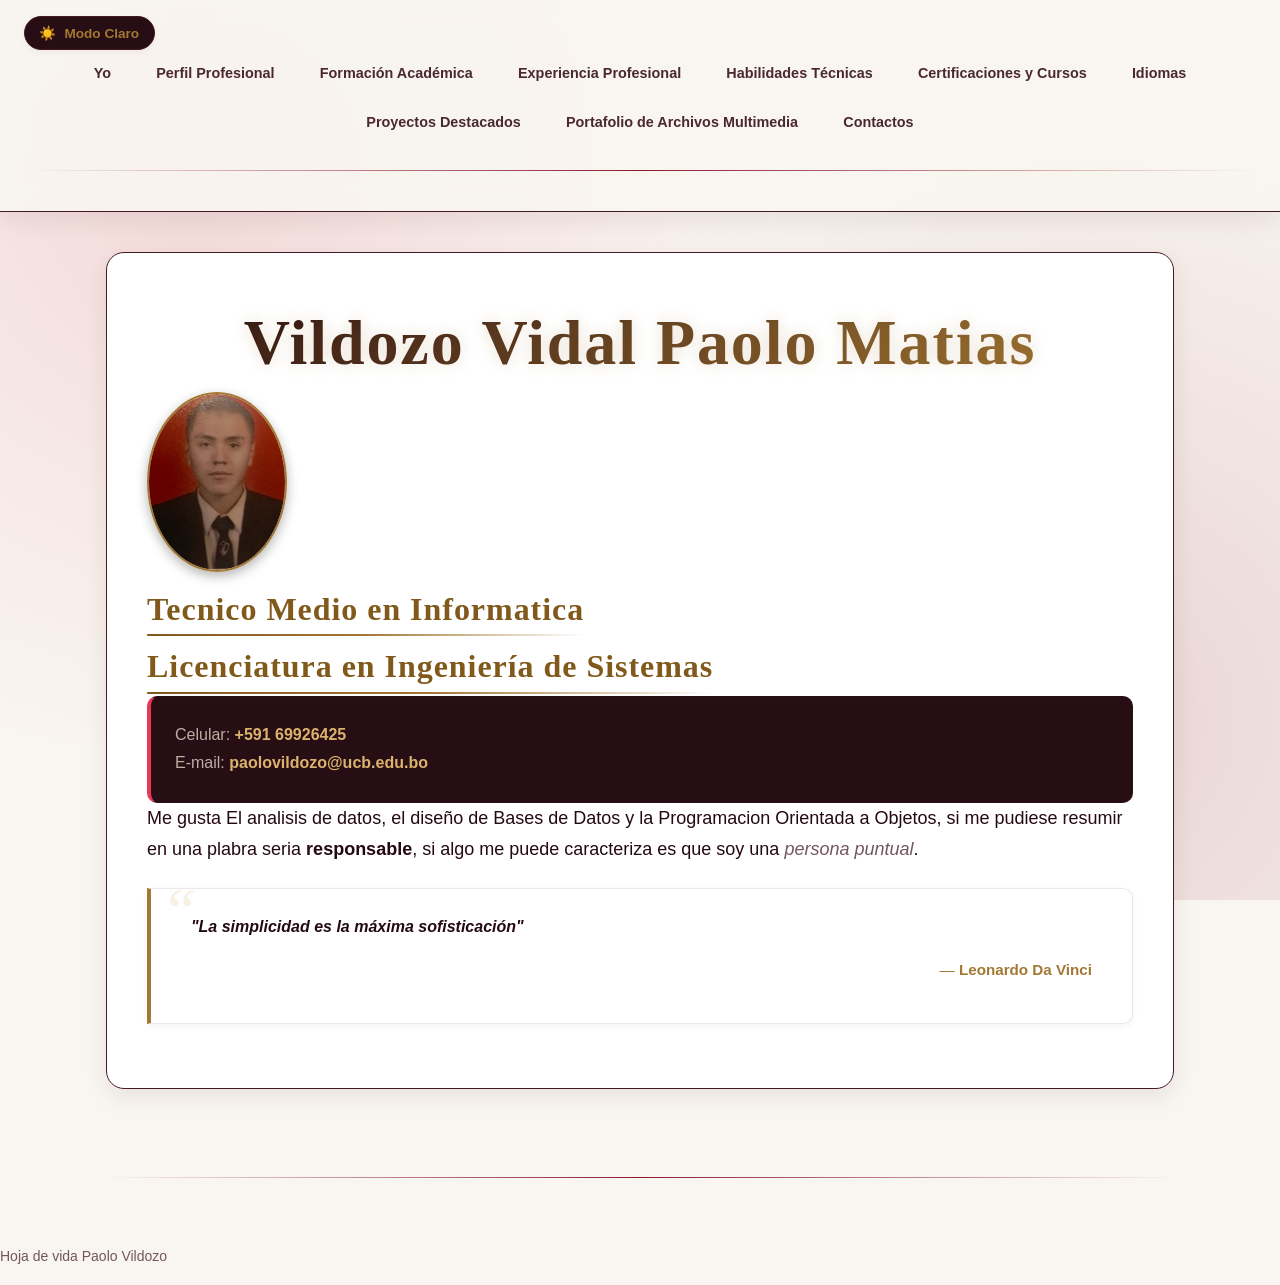
<file: index.html>
<!DOCTYPE html>
<html lang="en">

<head>
    <meta charset="UTF-8">
    <meta name="viewport" content="width=device-width, initial-scale=1.0">
    <title>Yo</title>
    <link rel="stylesheet" href="css/styles.css">
    <script src="js/main.js"></script>
</head>

<body>
    <header role="banner" class="animated-header">
        <button id="theme-toggle" class="theme-toggle-btn" type="button" aria-label="Cambiar tema de color">
                <span id="theme-icon">🌙</span> <span id="theme-text">Modo Oscuro</span>
            </button>
        <nav aria-label="Navegación principal del sitio">
            <ul>
                <li><a href="index.html">Yo</a></li>
                <li><a href="perfil.html">Perfil Profesional</a></li>
                <li><a href="formacion.html">Formación Académica</a></li>
                <li><a href="experiencia.html">Experiencia Profesional</a></li>
                <li><a href="habilidades.html">Habilidades Técnicas</a></li>
                <li><a href="cursos.html">Certificaciones y Cursos</a></li>
                <li><a href="idiomas.html">Idiomas</a></li>
                <li><a href="proyectos.html">Proyectos Destacados</a></li>
                <li><a href="portafolio.html">Portafolio de Archivos Multimedia</a></li>
                <li><a href="contactos.html">Contactos</a></li>
            </ul>
        </nav>
        <hr>
    </header>

    <main id="main-content" role="main" >
    <section id="yo" aria-labelledby="yo-heading">
        <h1 id="yo-heading">Vildozo Vidal Paolo Matias</h1>
        
        <img class="foto-elipse" src="./assets/images/foto_mati.jpeg" alt="Fotografia" width="100" height="100">
        <br>
        <h2>Tecnico Medio en Informatica</h2><br>
        <h2>Licenciatura en Ingeniería de Sistemas</h2>
        <address>
            Celular:
            <a href="tel:+59169926425">+591 69926425</a>
            <br>
            E-mail:
            <a href="mailto:paolovildozo@ucb.edu.bo">paolovildozo@ucb.edu.bo</a>
            <br>
        </address>
        <p style="font-size: large;">Me gusta El analisis de datos, el diseño de Bases de Datos y la Programacion Orientada a Objetos, si
                me pudiese resumir en una plabra seria <strong>responsable</strong>, si algo
                me puede caracteriza es que soy una <em>persona puntual</em>. 
        </p>
        <blockquote>
            <p><strong>"La simplicidad es la máxima sofisticación"</strong>
            <footer>— <cite>Leonardo Da Vinci</cite></footer>
            </p>
        </blockquote>
    </section>
    <hr>
    
    
    
    
    
    
    
</main>


<footer role="contentinfo">
    <p><small>Hoja de vida Paolo Vildozo</small></p>

</footer>
</body>
</html>
</file>
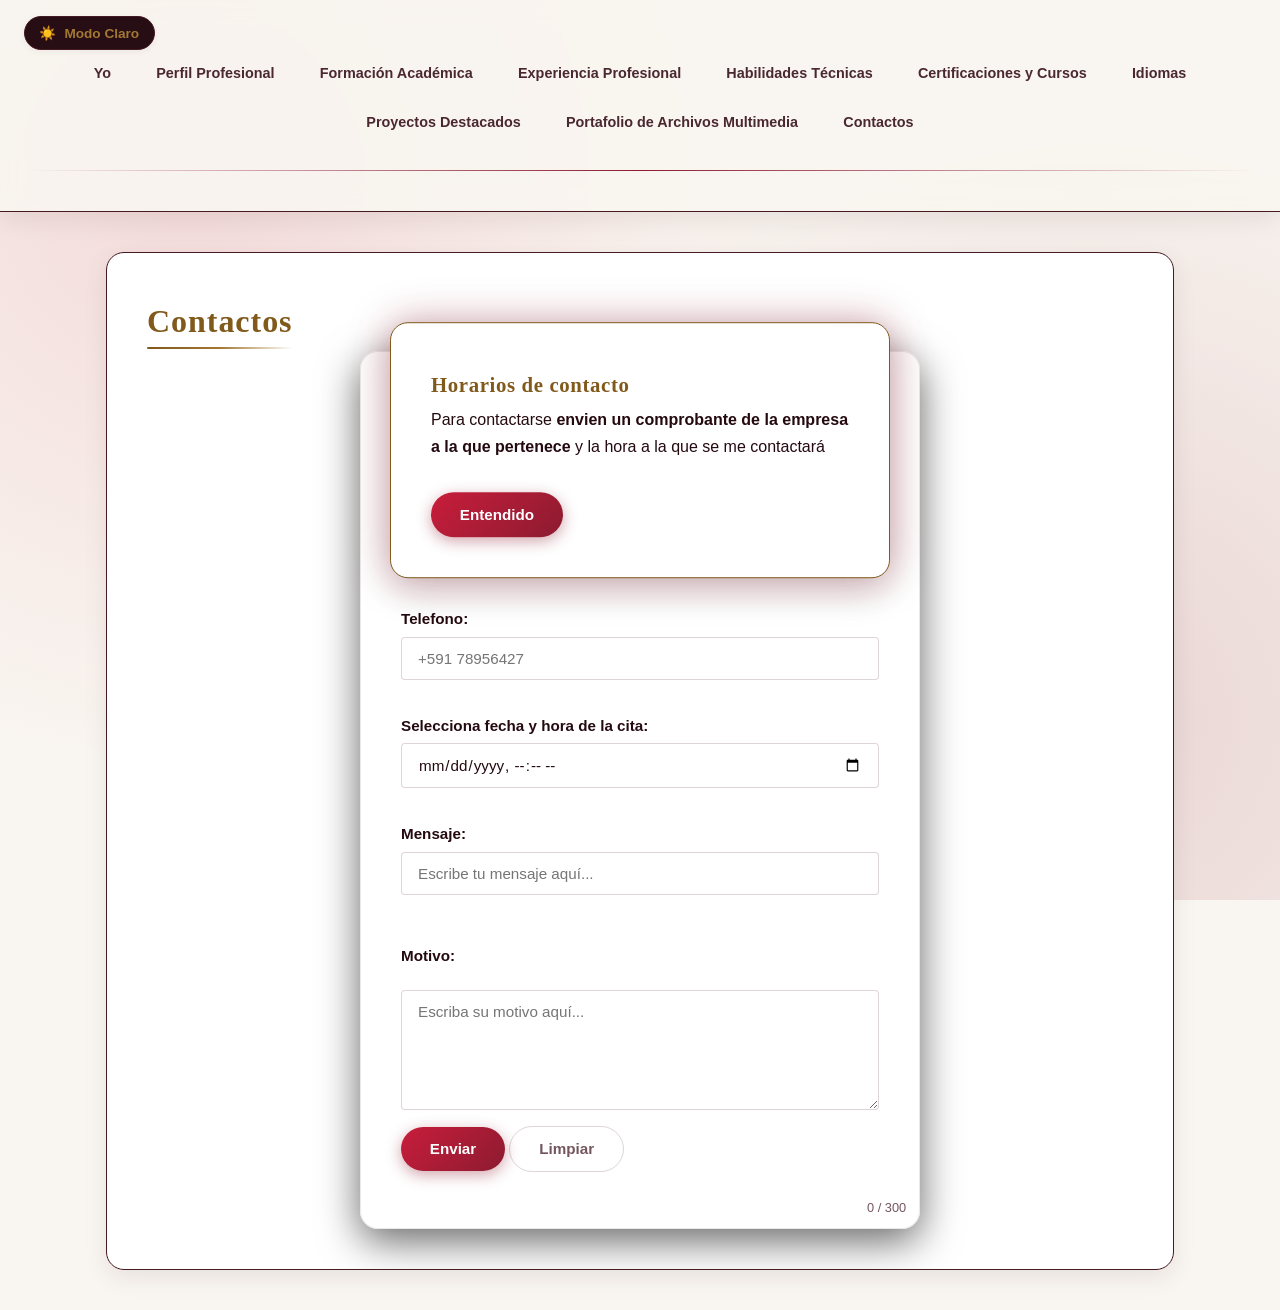
<file: contactos.html>
<!DOCTYPE html>
<html lang="en">
<head>
    <meta charset="UTF-8">
    <meta name="viewport" content="width=device-width, initial-scale=1.0">
    <title>Contactos</title>
    <link rel="stylesheet" href="css/styles.css">
    <script src="js/main.js"></script>
    <script src="js/textarea_cont.js"></script>
    <script src="js/validar_fecha.js"></script>
</head>
<body>
    <header role="banner" class="animated-header">
        <button id="theme-toggle" class="theme-toggle-btn" type="button" aria-label="Cambiar tema de color">
                <span id="theme-icon">🌙</span> <span id="theme-text">Modo Oscuro</span>
            </button>
        <nav aria-label="Navegación principal del sitio">
            <ul>
                <li><a href="index.html">Yo</a></li>
                <li><a href="perfil.html">Perfil Profesional</a></li>
                <li><a href="formacion.html">Formación Académica</a></li>
                <li><a href="experiencia.html">Experiencia Profesional</a></li>
                <li><a href="habilidades.html">Habilidades Técnicas</a></li>
                <li><a href="cursos.html">Certificaciones y Cursos</a></li>
                <li><a href="idiomas.html">Idiomas</a></li>
                <li><a href="proyectos.html">Proyectos Destacados</a></li>
                <li><a href="portafolio.html">Portafolio de Archivos Multimedia</a></li>
                <li><a href="contactos.html">Contactos</a></li>
            </ul>
        </nav>
        <hr>
    </header>
    <main id="main-content" role="main">
        <section id="contactos" aria-labelledby="contacto-heading">
        <h2 id="contacto-heading">Contactos</h2>
        <form action="#" method="post" class="contact-form" aria-label="Formulario de contacto">
            <p>
                <label for="nombre"> Nombre Completo:</label>
                <input id="nombre" type="text" placeholder="Pepe Perez Peres" required pattern="^[a-zA-ZáéíóúÁÉÍÓÚñÑ\s]+$" title="Ingresa solo letras y espacios">
            </p>
            <p>
                <label for="correo">Correo electronico: </label>
                <input type="text" id="correo" placeholder="mono123@gmail.com" required aria-required="true" pattern="^[a-zA-Z0-9._%+-]+@[a-zA-Z0-9.-]+\.[a-zA-Z]{2,}$">
            </p>
            <p>
                <label for="telefono"> Telefono: </label>
                <input type="text" id="telefono" placeholder="+591 78956427" pattern="\+591 [0-9]{8}" required aria-required="true">
            </p>
            <p>
                <label for="fecha-hora">Selecciona fecha y hora de la cita:</label>
                <input type="datetime-local" id="fecha-hora" name="fecha_hora" required min="2026-09-12T09:00"/>
            </p>
            <p>
                
                <label for="mensaje">Mensaje:</label>
                <input type="text" id="mensaje" placeholder="Escribe tu mensaje aquí..." required >
                
            </p>
                <div class="textarea-wrapper"></div>
                <label for="comentario">Motivo: </label>
                <textarea id="comentario" name="comentario" rows="4" maxlength="300" placeholder="Escriba su motivo aquí..."></textarea>
                <div id="counter-info" class="counter-info">
                <span id="char-count">0</span> / <span>300</span>
                </div>
                
            
            <p>
                <button type="submit"> Enviar</button>
                <button type="reset"> Limpiar</button>
            </p>
        </form>


        <dialog open role="dialog" aria-modal="true" aria-label="Metodos de Contacto" aria-labelledby="dialog-title"
            aria-describedby="dialog-desc">
            <h3 id="dialog-title">Horarios de contacto</h3>
            <p id="dialog-desc">Para contactarse <strong>envien un comprobante de la empresa a la que pertenece</strong>
                y la hora a la que se me contactará</p>
            <form method="dialog">
                <button type="submit" aria-label="Cerrar aviso">
                    Entendido
                </button>
            </form>
        </dialog>        
    </section>
    </main>
</body>
</html>
</file>
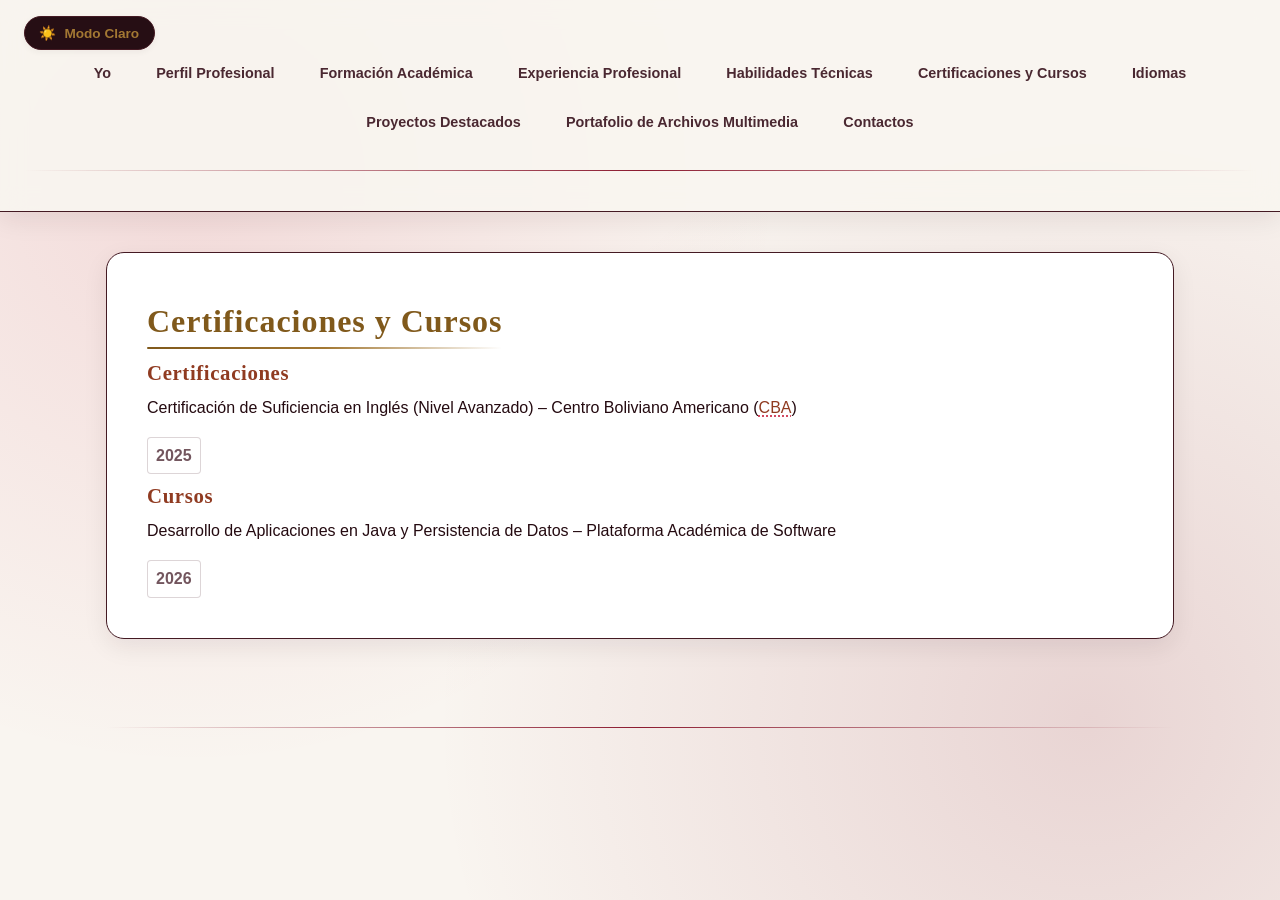
<file: cursos.html>
<!DOCTYPE html>
<html lang="en">
<head>
    <meta charset="UTF-8">
    <meta name="viewport" content="width=device-width, initial-scale=1.0">
    <title>Certificaciones y Cursos</title>
    <link rel="stylesheet" href="css/styles.css">
    <script src="js/main.js"></script>
</head>
<body>
    <header role="banner" class="animated-header">
        <button id="theme-toggle" class="theme-toggle-btn" type="button" aria-label="Cambiar tema de color">
                <span id="theme-icon">🌙</span> <span id="theme-text">Modo Oscuro</span>
            </button>
        <nav aria-label="Navegación principal del sitio">
            <ul>
                <li><a href="index.html">Yo</a></li>
                <li><a href="perfil.html">Perfil Profesional</a></li>
                <li><a href="formacion.html">Formación Académica</a></li>
                <li><a href="experiencia.html">Experiencia Profesional</a></li>
                <li><a href="habilidades.html">Habilidades Técnicas</a></li>
                <li><a href="cursos.html">Certificaciones y Cursos</a></li>
                <li><a href="idiomas.html">Idiomas</a></li>
                <li><a href="proyectos.html">Proyectos Destacados</a></li>
                <li><a href="portafolio.html">Portafolio de Archivos Multimedia</a></li>
                <li><a href="contactos.html">Contactos</a></li>
            </ul>
        </nav>
        <hr>
    </header>
    <main id="main-content" role="main">
        <section id="cursos" aria-labelledby="cursos-heading">
        <h2 id="cursos-heading">Certificaciones y Cursos</h2>
        <h3>Certificaciones</h3>
        <p>Certificación de Suficiencia en Inglés (Nivel Avanzado) – Centro Boliviano Americano (<abbr title="Centro Boliviano Americano">CBA</abbr>)</p> 
        <time datetime="2025">2025</time>
        <h3>Cursos</h3>
        <p>Desarrollo de Aplicaciones en Java y Persistencia de Datos – Plataforma Académica de Software</p><time datetime="2026">2026</time> 
    </section>
    <hr>

    </main>
</body>
</html>
</file>
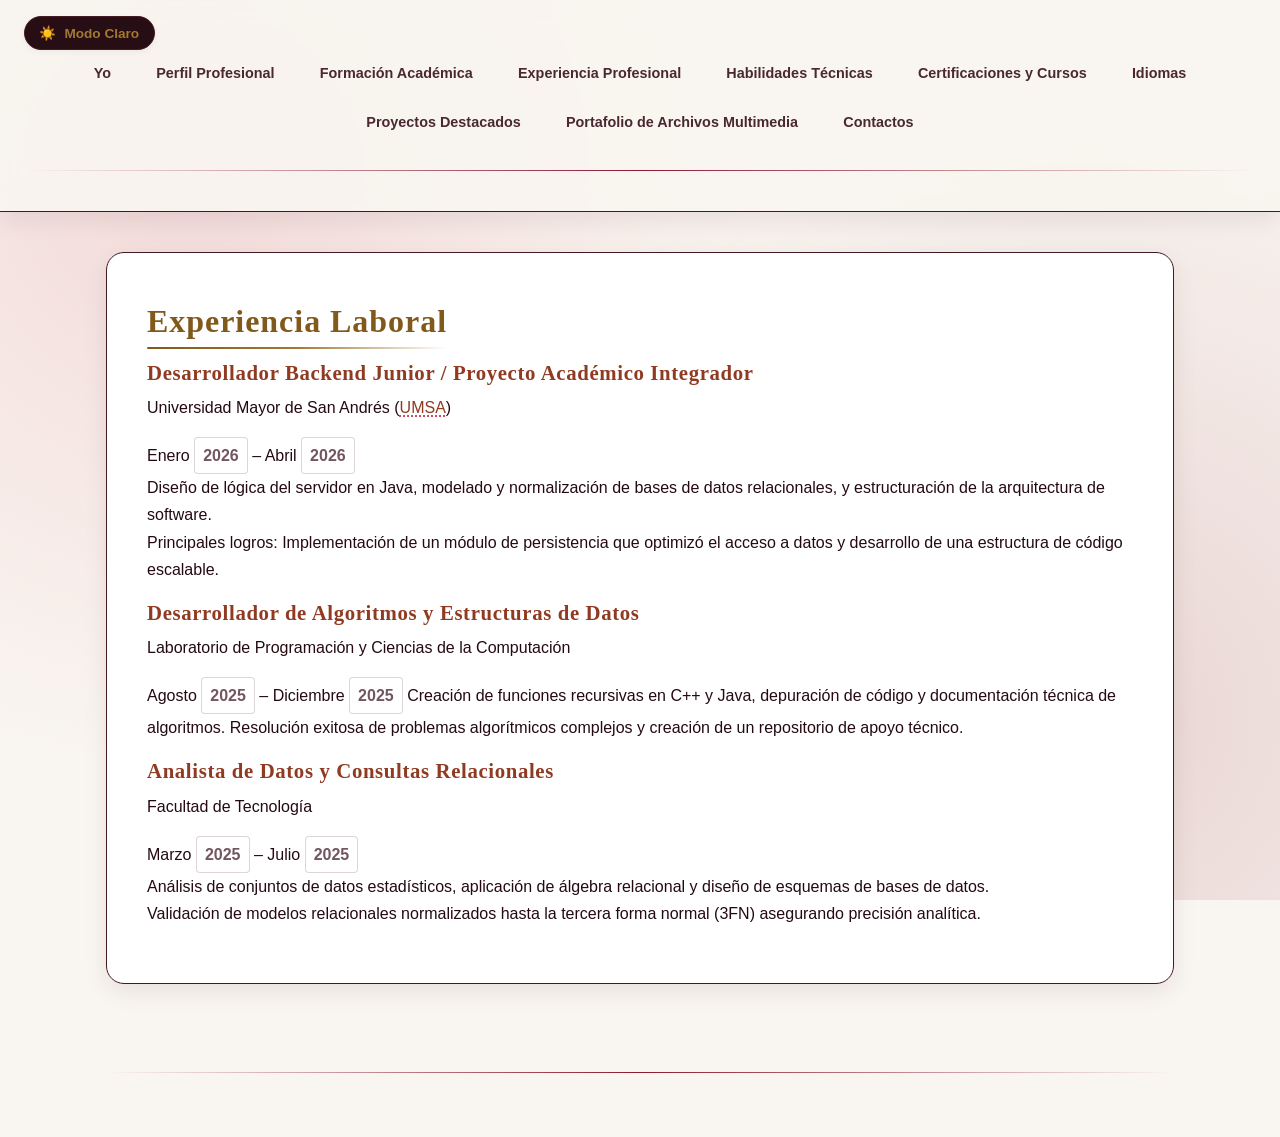
<file: experiencia.html>
<!DOCTYPE html>
<html lang="en">
<head>
    <meta charset="UTF-8">
    <meta name="viewport" content="width=device-width, initial-scale=1.0">
    <title>Experiencia Profesional</title>
    <link rel="stylesheet" href="css/styles.css">
    <script src="js/main.js"></script>
</head>
<body>
    <header role="banner" class="animated-header">
        <button id="theme-toggle" class="theme-toggle-btn" type="button" aria-label="Cambiar tema de color">
                <span id="theme-icon">🌙</span> <span id="theme-text">Modo Oscuro</span>
            </button>
        <nav aria-label="Navegación principal del sitio">
            <ul>
                <li><a href="index.html">Yo</a></li>
                <li><a href="perfil.html">Perfil Profesional</a></li>
                <li><a href="formacion.html">Formación Académica</a></li>
                <li><a href="experiencia.html">Experiencia Profesional</a></li>
                <li><a href="habilidades.html">Habilidades Técnicas</a></li>
                <li><a href="cursos.html">Certificaciones y Cursos</a></li>
                <li><a href="idiomas.html">Idiomas</a></li>
                <li><a href="proyectos.html">Proyectos Destacados</a></li>
                <li><a href="portafolio.html">Portafolio de Archivos Multimedia</a></li>
                <li><a href="contactos.html">Contactos</a></li>
            </ul>
        </nav>
        <hr>
    </header>
    <main id="main-content" role="main">
        <section id="experiencia" aria-labelledby="experiencia-heading">
        <h2 id="experiencia-heading">Experiencia Laboral</h2>
        <h3>Desarrollador Backend Junior / Proyecto Académico Integrador</h3>
        <p>Universidad Mayor de San Andrés (<abbr title="Universidad Mayor de San Andrés">UMSA</abbr>)</p>
        <p>Enero <time datetime="2026">2026</time> – Abril <time datetime="2026">2026</time> <br>
            Diseño de lógica del servidor en Java, modelado y normalización de bases de datos relacionales, y estructuración de la arquitectura de software. <br>
            Principales logros: Implementación de un módulo de persistencia que optimizó el acceso a datos y desarrollo de una estructura de código escalable.
        </p>
        <h3>Desarrollador de Algoritmos y Estructuras de Datos</h3>
        <p>Laboratorio de Programación y Ciencias de la Computación</p>
        <p>Agosto <time datetime="2025">2025</time> – Diciembre <time datetime="2025">2025</time> 
            Creación de funciones recursivas en C++ y Java, depuración de código y documentación técnica de algoritmos. 
            Resolución exitosa de problemas algorítmicos complejos y creación de un repositorio de apoyo técnico.
        </p>
        <h3>Analista de Datos y Consultas Relacionales</h3>
        <p>Facultad de Tecnología</p>
        <p>Marzo <time datetime="2025">2025</time> – Julio <time datetime="2025">2025</time> <br>
        Análisis de conjuntos de datos estadísticos, aplicación de álgebra relacional y diseño de esquemas de bases de datos. <br>
        Validación de modelos relacionales normalizados hasta la tercera forma normal (3FN) asegurando precisión analítica.
        </p>
    </section>
    <hr>

    </main>
</body>
</html>
</file>
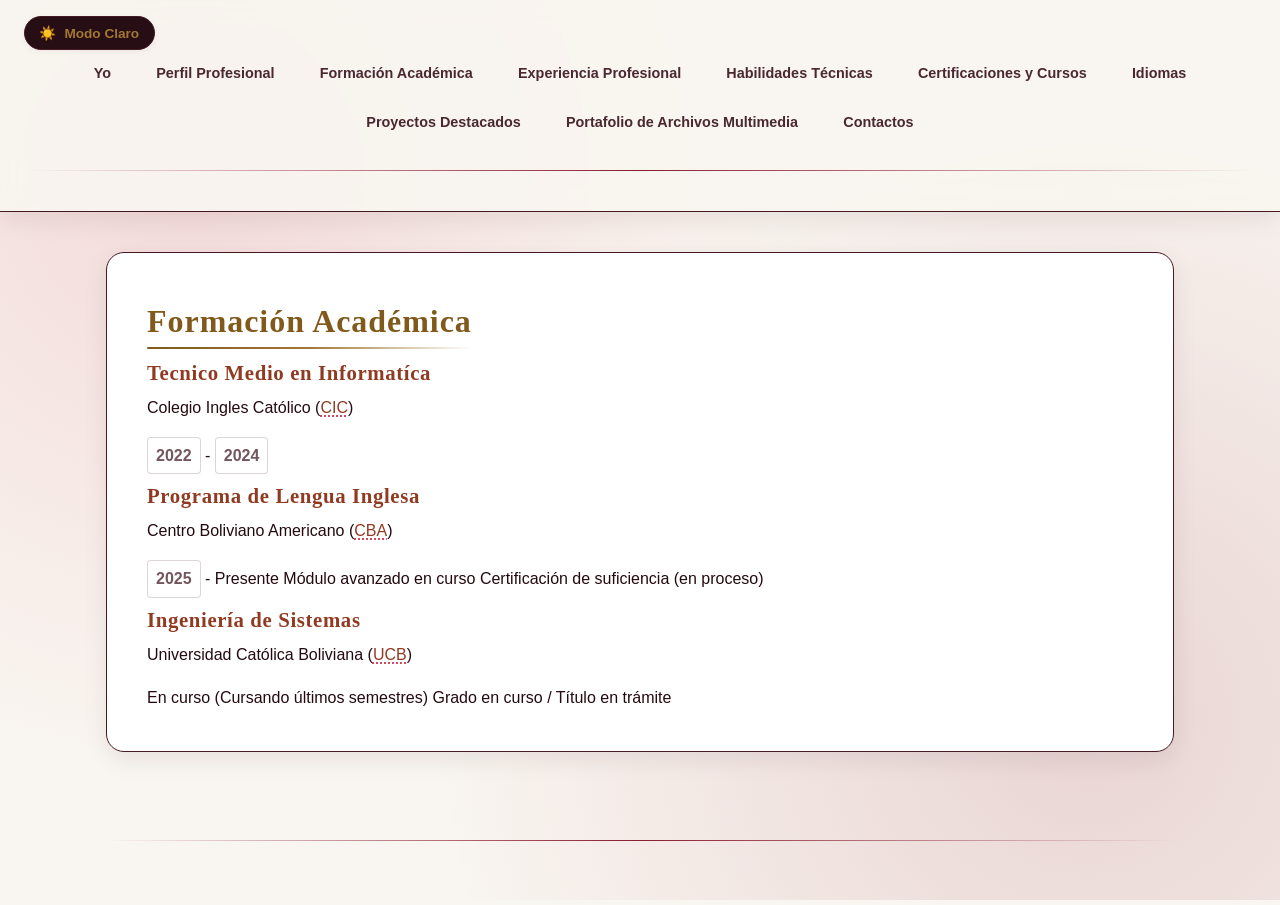
<file: formacion.html>
<!DOCTYPE html>
<html lang="en">
<head>
    <meta charset="UTF-8">
    <meta name="viewport" content="width=device-width, initial-scale=1.0">
    <title>Formación Académica</title>
    <link rel="stylesheet" href="css/styles.css">
    <script src="js/main.js"></script>
</head>
<body>
    <header role="banner" class="animated-header">
        <button id="theme-toggle" class="theme-toggle-btn" type="button" aria-label="Cambiar tema de color">
                <span id="theme-icon">🌙</span> <span id="theme-text">Modo Oscuro</span>
            </button>
        <nav aria-label="Navegación principal del sitio">
            <ul>
                <li><a href="index.html">Yo</a></li>
                <li><a href="perfil.html">Perfil Profesional</a></li>
                <li><a href="formacion.html">Formación Académica</a></li>
                <li><a href="experiencia.html">Experiencia Profesional</a></li>
                <li><a href="habilidades.html">Habilidades Técnicas</a></li>
                <li><a href="cursos.html">Certificaciones y Cursos</a></li>
                <li><a href="idiomas.html">Idiomas</a></li>
                <li><a href="proyectos.html">Proyectos Destacados</a></li>
                <li><a href="portafolio.html">Portafolio de Archivos Multimedia</a></li>
                <li><a href="contactos.html">Contactos</a></li>
            </ul>
        </nav>
        <hr>
    </header>
    <main id="main-content" role="main">
        <section id="formacion" aria-labelledby="formacion-heading">
        <h2 id="formacion-heading">Formación Académica</h2>
        <article>
        <h3>Tecnico Medio en Informatíca</h3>
        <p>Colegio Ingles Católico (<abbr title="Colegio Ingles Católico">CIC</abbr>)</p>
        <time datetime="2022">2022</time> -
        <time datetime="2024">2024</time>
        <h3 >Programa de Lengua Inglesa</h3>
        <p>Centro Boliviano Americano (<abbr title="Centro Boliviano Americano">CBA</abbr>)</p>
        <time datetime="2025">2025</time>
        <span>- Presente</span>
        <span>Módulo avanzado en curso</span>
        <span>Certificación de suficiencia (en proceso)</span>
        <h3>Ingeniería de Sistemas</h3>
        <p>Universidad Católica Boliviana (<abbr title="Universidad Católica Boliviana San Pablo">UCB</abbr>)</p>
        <span>En curso (Cursando últimos semestres)</span>
        <span>Grado en curso / Título en trámite</span>
    </article>
    </section>
    <hr>
    </main>
</body>
</html>
</file>
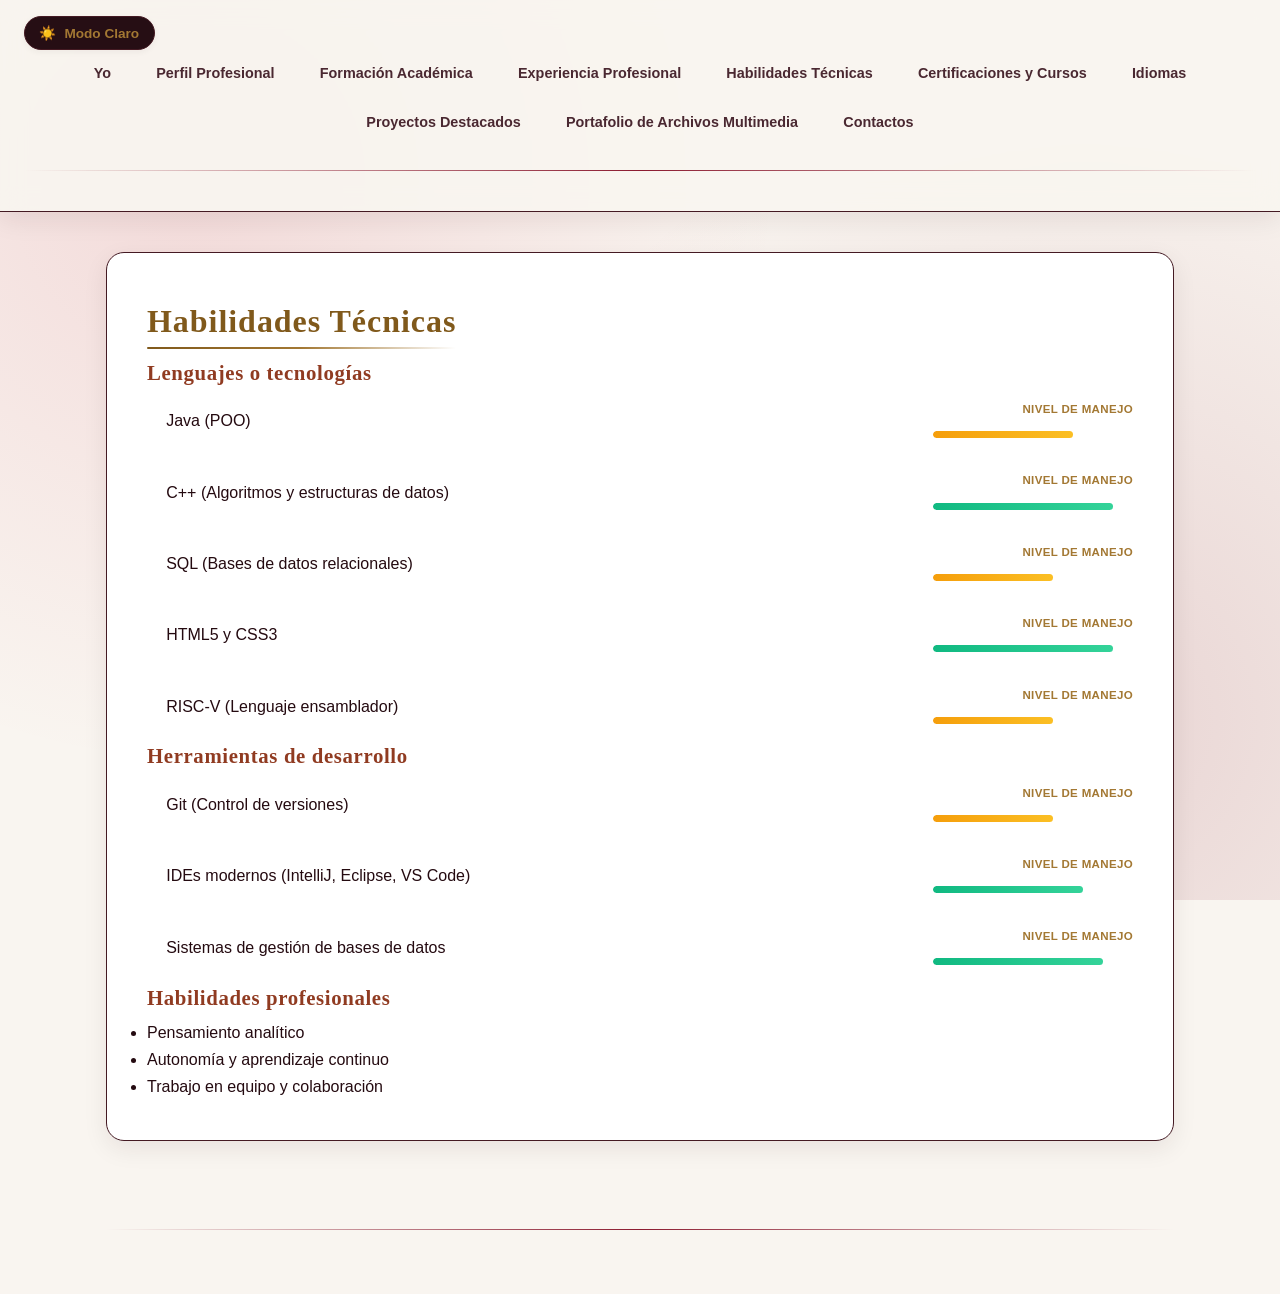
<file: habilidades.html>
<!DOCTYPE html>
<html lang="en">
<head>
    <meta charset="UTF-8">
    <meta name="viewport" content="width=device-width, initial-scale=1.0">
    <title>Habilidades Técnicas</title>
    <link rel="stylesheet" href="css/styles.css">
    <script src="js/main.js"></script>
</head>
<body>
    <header role="banner" class="animated-header">
        <button id="theme-toggle" class="theme-toggle-btn" type="button" aria-label="Cambiar tema de color">
                <span id="theme-icon">🌙</span> <span id="theme-text">Modo Oscuro</span>
            </button>
        <nav aria-label="Navegación principal del sitio">
            <ul>
                <li><a href="index.html">Yo</a></li>
                <li><a href="perfil.html">Perfil Profesional</a></li>
                <li><a href="formacion.html">Formación Académica</a></li>
                <li><a href="experiencia.html">Experiencia Profesional</a></li>
                <li><a href="habilidades.html">Habilidades Técnicas</a></li>
                <li><a href="cursos.html">Certificaciones y Cursos</a></li>
                <li><a href="idiomas.html">Idiomas</a></li>
                <li><a href="proyectos.html">Proyectos Destacados</a></li>
                <li><a href="portafolio.html">Portafolio de Archivos Multimedia</a></li>
                <li><a href="contactos.html">Contactos</a></li>
            </ul>
        </nav>
        <hr>
    </header>
    <main id="main-content" role="main">
        <section id="habilidades" aria-labelledby="habilidades-heading">
        <h2 id="habilidades-heading">Habilidades Técnicas</h2>
        <h3>Lenguajes o tecnologías</h3>
        <ul class="lista-habilidades">
            <li ><span class="skill-name">Java (POO)</span> <aside class="nivel-manejo" aria-label="Nivel de manejo">
        <span class="level-title">Nivel de manejo</span>
        <meter value="0.7" min="0" max="1" low="0.4" high="0.75" optimum="0.9"></meter>
        </aside>
            </li>
            <li> <span class="skill-name">C++ (Algoritmos y estructuras de datos)</span> <aside class="nivel-manejo" aria-label="Nivel de manejo">
        <span class="level-title">Nivel de manejo</span>
        <meter value="0.90" min="0" max="1" low="0.4" high="0.75" optimum="0.9"></meter></li>
            <li class="skill-name">SQL (Bases de datos relacionales) <aside class="nivel-manejo" aria-label="Nivel de manejo">
        <span class="level-title">Nivel de manejo</span>
        <meter value="0.6" min="0" max="1" low="0.4" high="0.75" optimum="0.9"></meter></li>
            <li> <span class="skill-name">HTML5 y CSS3</span> 
                <aside class="nivel-manejo" aria-label="Nivel de manejo">
        <span class="level-title">Nivel de manejo</span>
        <meter value="0.9" min="0" max="1" low="0.4" high="0.75" optimum="0.9"></meter>
            </li>
            <li> <span class="skill-name">RISC-V (Lenguaje ensamblador)</span><aside class="nivel-manejo" aria-label="Nivel de manejo">
        <span class="level-title">Nivel de manejo</span>
        <meter value="0.6" min="0" max="1" low="0.4" high="0.75" optimum="0.9"></meter></li>
        </ul>
        <h3>Herramientas de desarrollo</h3>
        <ul class="lista-habilidades">
            <li> <span class="skill-name">Git (Control de versiones)</span> <aside class="nivel-manejo" aria-label="Nivel de manejo">
        <span class="level-title">Nivel de manejo</span>
        <meter value="0.6" min="0" max="1" low="0.4" high="0.75" optimum="0.9"></meter></li>
            <li> <span class="skill-name">IDEs modernos (IntelliJ, Eclipse, VS Code)</span> <aside class="nivel-manejo" aria-label="Nivel de manejo">
        <span class="level-title">Nivel de manejo</span>
        <meter value="0.75" min="0" max="1" low="0.4" high="0.75" optimum="0.9"></meter></li>
            <li> <span class="skill-name">Sistemas de gestión de bases de datos </span><aside class="nivel-manejo" aria-label="Nivel de manejo">
        <span class="level-title">Nivel de manejo</span>
        <meter value="0.85" min="0" max="1" low="0.4" high="0.75" optimum="0.9"></meter></li>
        </ul>
        <h3>Habilidades profesionales</h3>
        <ul>
            <li>Pensamiento analítico</li>
            <li>Autonomía y aprendizaje continuo</li>
            <li>Trabajo en equipo y colaboración</li>
        </ul>
    </section>
    <hr>

    </main>
</body>
</html>
</file>
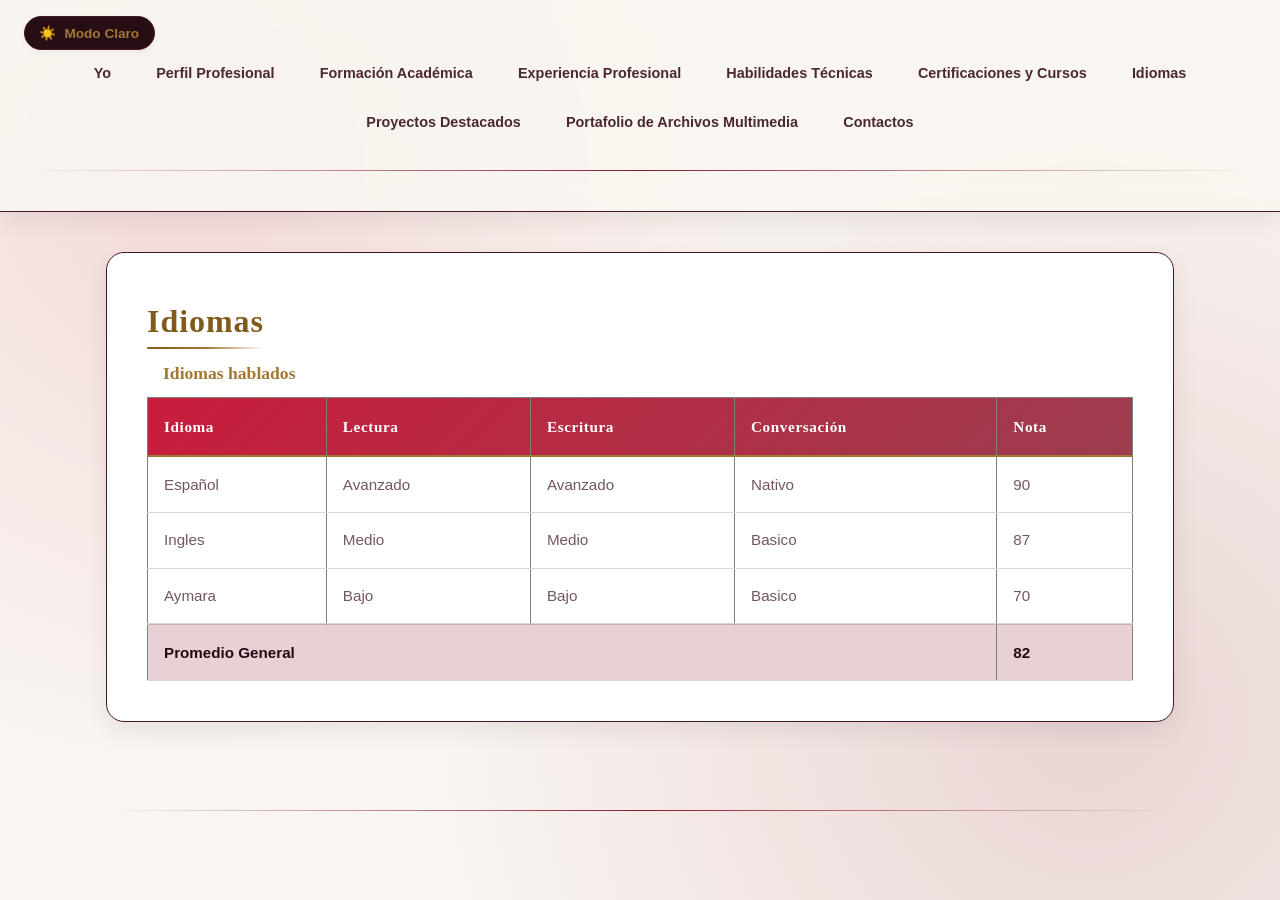
<file: idiomas.html>
<!DOCTYPE html>
<html lang="en">
<head>
    <meta charset="UTF-8">
    <meta name="viewport" content="width=device-width, initial-scale=1.0">
    <title>Idiomas</title>
    <link rel="stylesheet" href="css/styles.css">
    <script src="js/main.js"></script>
</head>
<body>
    <header role="banner" class="animated-header">
        <button id="theme-toggle" class="theme-toggle-btn" type="button" aria-label="Cambiar tema de color">
                <span id="theme-icon">🌙</span> <span id="theme-text">Modo Oscuro</span>
            </button>
        <nav aria-label="Navegación principal del sitio">
            <ul>
                <li><a href="index.html">Yo</a></li>
                <li><a href="perfil.html">Perfil Profesional</a></li>
                <li><a href="formacion.html">Formación Académica</a></li>
                <li><a href="experiencia.html">Experiencia Profesional</a></li>
                <li><a href="habilidades.html">Habilidades Técnicas</a></li>
                <li><a href="cursos.html">Certificaciones y Cursos</a></li>
                <li><a href="idiomas.html">Idiomas</a></li>
                <li><a href="proyectos.html">Proyectos Destacados</a></li>
                <li><a href="portafolio.html">Portafolio de Archivos Multimedia</a></li>
                <li><a href="contactos.html">Contactos</a></li>
            </ul>
        </nav>
        <hr>
    </header>
    <main id="main-content" role="main">
        <section id="idiomas" aria-labelledby="idiomas-heading">
        <h2 id="idiomas-heading">Idiomas</h2>
        <table border="1" cellpadding="8" cellspacing="0">
            <caption> Idiomas hablados </caption>
            <thead>
                <tr>
                    <th scope="col">Idioma</th>
                    <th scope="col">Lectura</th>
                    <th scope="col">Escritura</th>
                    <th scope="col">Conversación</th>
                    <th scope="col">Nota</th>
                </tr>
            </thead>
            <tbody>
                <tr>
                    <td>Español</td>
                    <td>Avanzado</td>
                    <td>Avanzado</td>
                    <td>Nativo</td>
                    <td>90</td>
                </tr>
                <tr>
                    <td>Ingles</td>
                    <td>Medio</td>
                    <td>Medio</td>
                    <td>Basico</td>
                    <td>87</td>
                </tr>
                <tr>
                    <td>Aymara</td>
                    <td>Bajo</td>
                    <td>Bajo</td>
                    <td>Basico</td>
                    <td>70</td>
                </tr>
            </tbody>
            <tfoot>
                <tr>
                    <td colspan="4" scope="row"><strong>Promedio General</strong></td>
                    <td> <strong>82</strong></td>
                </tr>
            </tfoot>
        </table>
    </section>
    <hr>

    </main>    
</body>
</html>
</file>
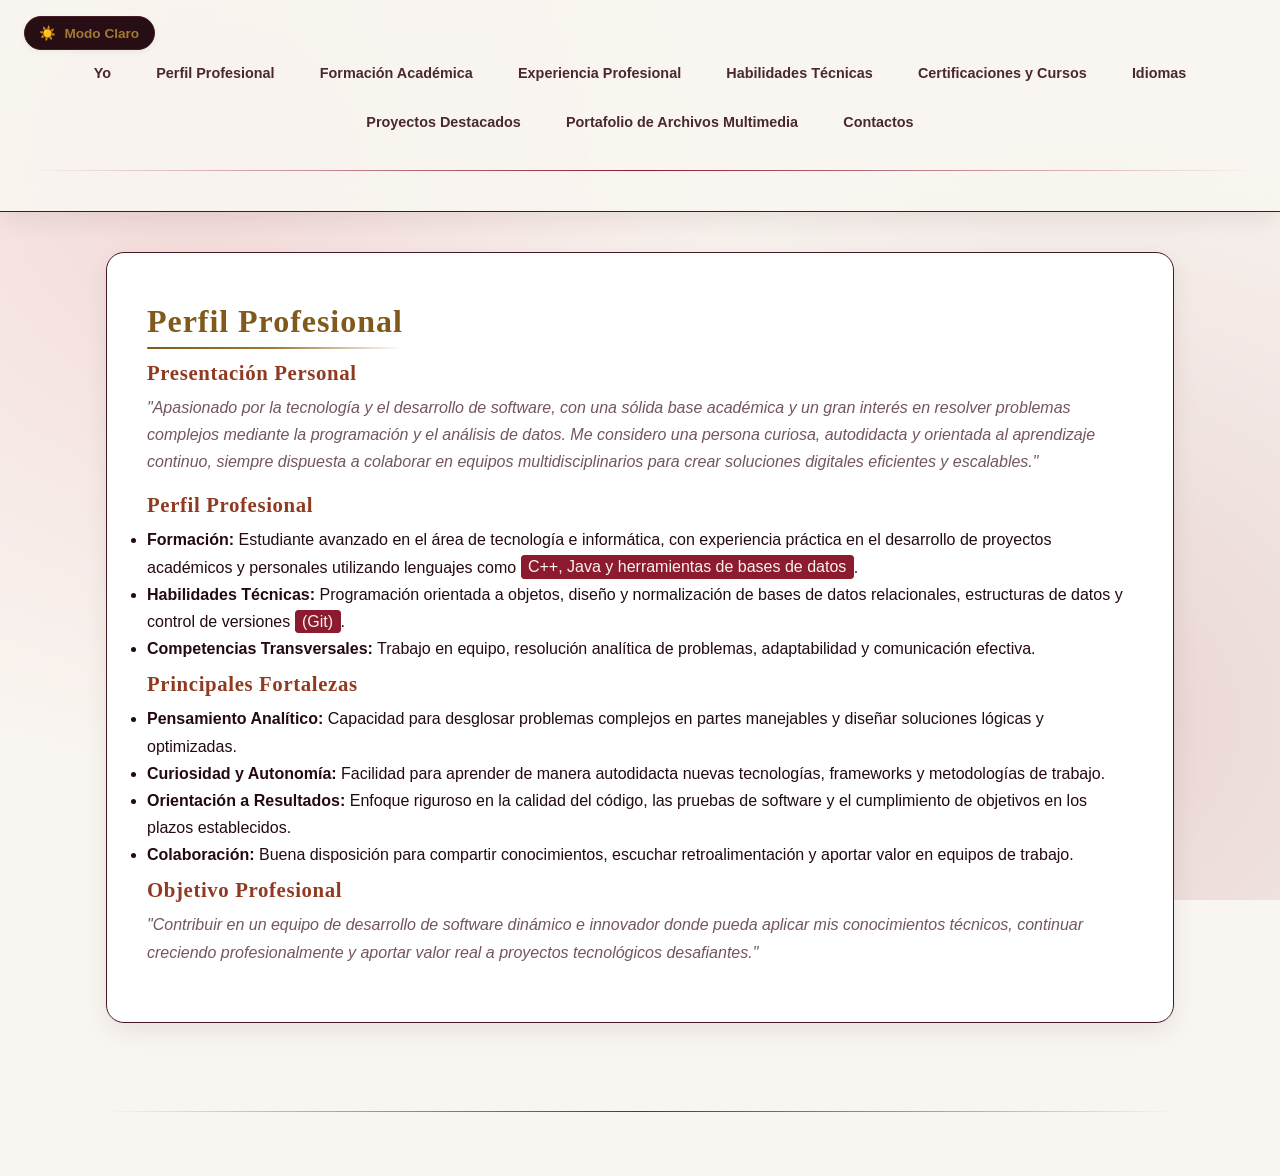
<file: perfil.html>
<!DOCTYPE html>
<html lang="en">
<head>
    <meta charset="UTF-8">
    <meta name="viewport" content="width=device-width, initial-scale=1.0">
    <title>Perfil Profesional</title>
    <link rel="stylesheet" href="css/styles.css">
    <script src="js/main.js"></script>
</head>
<body>
    <header role="banner" class="animated-header">
        <button id="theme-toggle" class="theme-toggle-btn" type="button" aria-label="Cambiar tema de color">
                <span id="theme-icon">🌙</span> <span id="theme-text">Modo Oscuro</span>
            </button>
        <nav aria-label="Navegación principal del sitio">
            <ul>
                <li><a href="index.html">Yo</a></li>
                <li><a href="perfil.html">Perfil Profesional</a></li>
                <li><a href="formacion.html">Formación Académica</a></li>
                <li><a href="experiencia.html">Experiencia Profesional</a></li>
                <li><a href="habilidades.html">Habilidades Técnicas</a></li>
                <li><a href="cursos.html">Certificaciones y Cursos</a></li>
                <li><a href="idiomas.html">Idiomas</a></li>
                <li><a href="proyectos.html">Proyectos Destacados</a></li>
                <li><a href="portafolio.html">Portafolio de Archivos Multimedia</a></li>
                <li><a href="contactos.html">Contactos</a></li>
            </ul>
        </nav>
        <hr>
    </header>
    <main id="main-content" role="main">
         <section id="perfil" aria-labelledby="perfil-heading">
        <h2 id="perfil-heading">Perfil Profesional</h2>
        <h3>Presentación Personal</h3>
        <p> <em>"Apasionado por la tecnología y el desarrollo de software, con una sólida base académica y un gran interés en resolver 
            problemas complejos mediante la programación y el análisis de datos. Me considero una persona curiosa, autodidacta y 
            orientada al aprendizaje continuo, siempre dispuesta a colaborar en equipos multidisciplinarios para crear soluciones 
            digitales eficientes y escalables." </em></p>
        <h3>Perfil Profesional</h3>
        <ul>
            <li><strong>Formación:</strong> Estudiante avanzado en el área de tecnología e informática, con experiencia práctica en el desarrollo 
                                            de proyectos académicos y personales utilizando lenguajes como <mark>C++, Java y herramientas de bases de datos</mark>.</li>
            <li><strong>Habilidades Técnicas:</strong> Programación orientada a objetos, diseño y normalización de bases de datos relacionales, estructuras  
                                                de datos y control de versiones <mark>(Git)</mark>.</li>
            <li><strong>Competencias Transversales:</strong> Trabajo en equipo, resolución analítica de problemas, adaptabilidad y comunicación efectiva.</li>
        </ul>
        <h3>Principales Fortalezas</h3>
        <ul>
            <li><strong>Pensamiento Analítico:</strong> Capacidad para desglosar problemas complejos en partes manejables y diseñar soluciones lógicas y optimizadas.</li>
            <li><strong>Curiosidad y Autonomía:</strong> Facilidad para aprender de manera autodidacta nuevas tecnologías, frameworks y metodologías de trabajo.</li>
            <li><strong>Orientación a Resultados:</strong> Enfoque riguroso en la calidad del código, las pruebas de software y el cumplimiento de objetivos en los plazos establecidos.</li>
            <li><strong>Colaboración:</strong> Buena disposición para compartir conocimientos, escuchar retroalimentación y aportar valor en equipos de trabajo.</li>
        </ul>
        <h3>Objetivo Profesional</h3>
        <p><em>"Contribuir en un equipo de desarrollo de software dinámico e innovador donde pueda aplicar mis conocimientos técnicos, 
            continuar creciendo profesionalmente y aportar valor real a proyectos tecnológicos desafiantes."</em></p>
    </section>
    <hr>

    </main>
</body>
</html>
</file>
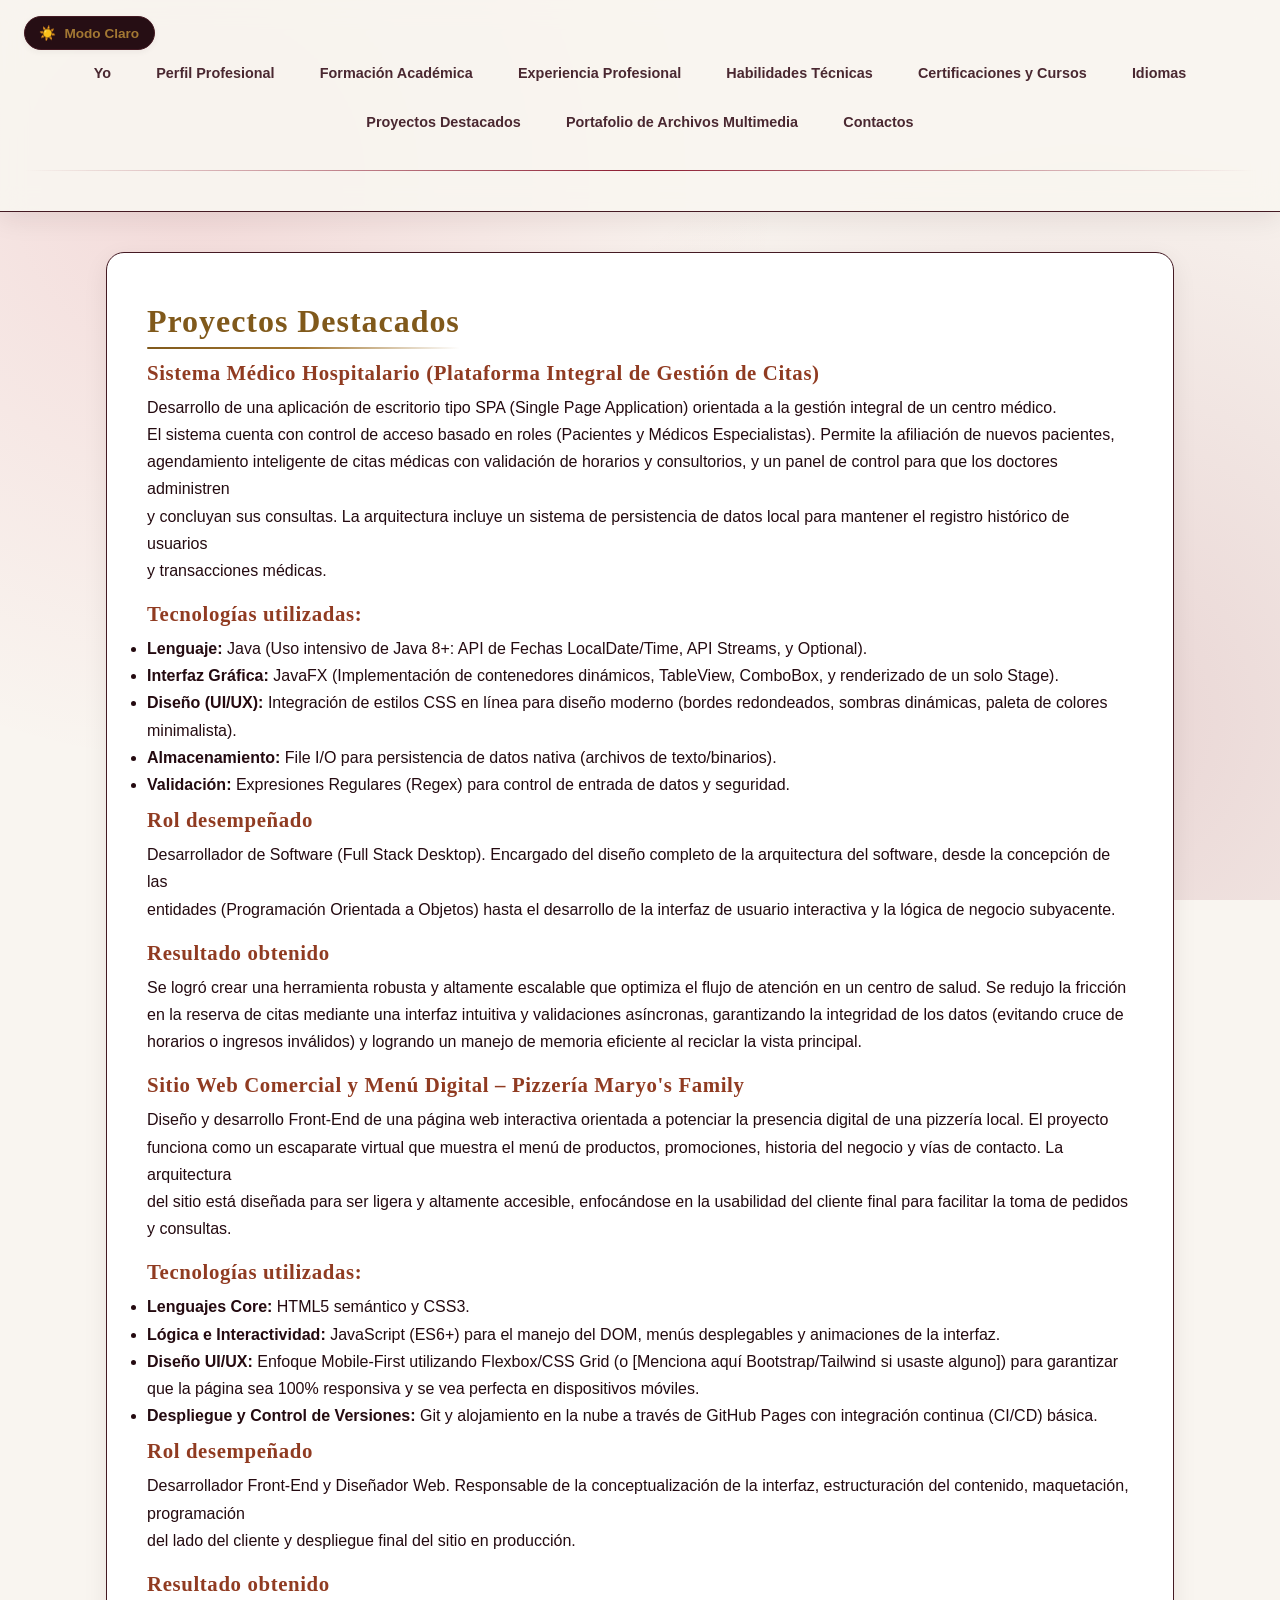
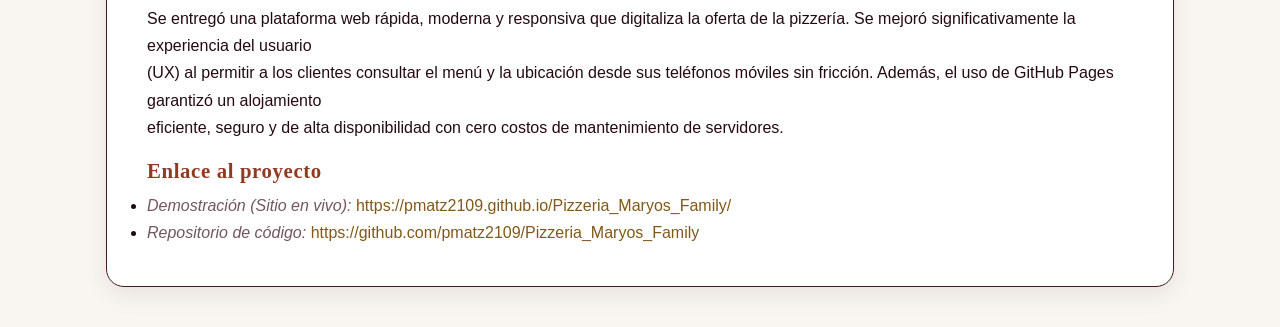
<file: proyectos.html>
<!DOCTYPE html>
<html lang="en">
<head>
    <meta charset="UTF-8">
    <meta name="viewport" content="width=device-width, initial-scale=1.0">
    <title>Proyectos Destacados</title>
    <link rel="stylesheet" href="css/styles.css">
    <script src="js/main.js"></script>
</head>
<body>
    <header role="banner" class="animated-header">
        <button id="theme-toggle" class="theme-toggle-btn" type="button" aria-label="Cambiar tema de color">
                <span id="theme-icon">🌙</span> <span id="theme-text">Modo Oscuro</span>
            </button>
        <nav aria-label="Navegación principal del sitio">
            <ul>
                <li><a href="index.html">Yo</a></li>
                <li><a href="perfil.html">Perfil Profesional</a></li>
                <li><a href="formacion.html">Formación Académica</a></li>
                <li><a href="experiencia.html">Experiencia Profesional</a></li>
                <li><a href="habilidades.html">Habilidades Técnicas</a></li>
                <li><a href="cursos.html">Certificaciones y Cursos</a></li>
                <li><a href="idiomas.html">Idiomas</a></li>
                <li><a href="proyectos.html">Proyectos Destacados</a></li>
                <li><a href="portafolio.html">Portafolio de Archivos Multimedia</a></li>
                <li><a href="contactos.html">Contactos</a></li>
            </ul>
        </nav>
        <hr>
    </header>
    <main id="main-content" role="main">
        <section id="proyectos" aria-labelledby="proyectos-heading">
        <h2 id="proyectos-heading">Proyectos Destacados</h2>
        <article>
            <h3>Sistema Médico Hospitalario (Plataforma Integral de Gestión de Citas)</h3>
            <p>Desarrollo de una aplicación de escritorio tipo SPA (Single Page Application) orientada a la gestión integral de un centro médico. <br>
            El sistema cuenta con control de acceso basado en roles (Pacientes y Médicos Especialistas). Permite la afiliación de nuevos pacientes, <br>
            agendamiento inteligente de citas médicas con validación de horarios y consultorios, y un panel de control para que los doctores administren <br> 
            y concluyan sus consultas. La arquitectura incluye un sistema de persistencia de datos local para mantener el registro histórico de usuarios <br>
            y transacciones médicas.</p>
            <h3>Tecnologías utilizadas:</h3>
            <ul>
                <li> <strong>Lenguaje:</strong> Java (Uso intensivo de Java 8+: API de Fechas LocalDate/Time, API Streams, y Optional).</li>
                <li><strong>Interfaz Gráfica:</strong> JavaFX (Implementación de contenedores dinámicos, TableView, ComboBox, y renderizado de un solo Stage).</li>
                <li> <strong>Diseño (UI/UX):</strong> Integración de estilos CSS en línea para diseño moderno (bordes redondeados, sombras dinámicas, paleta de colores minimalista).</li>
                <li> <strong>Almacenamiento:</strong> File I/O para persistencia de datos nativa (archivos de texto/binarios).</li>
                <li><strong>Validación:</strong> Expresiones Regulares (Regex) para control de entrada de datos y seguridad.</li>
            </ul>
            <h3>Rol desempeñado</h3>
            <p>Desarrollador de Software (Full Stack Desktop). Encargado del diseño completo de la arquitectura del software, desde la concepción de las <br>
            entidades (Programación Orientada a Objetos) hasta el desarrollo de la interfaz de usuario interactiva y la lógica de negocio subyacente.
            </p>
            <h3>Resultado obtenido</h3>
            <p>Se logró crear una herramienta robusta y altamente escalable que optimiza el flujo de atención en un centro de salud. Se redujo la fricción <br>
                en la reserva de citas mediante una interfaz intuitiva y validaciones asíncronas, garantizando la integridad de los datos (evitando cruce de  <br>
                horarios o ingresos inválidos) y logrando un manejo de memoria eficiente al reciclar la vista principal.</p>
        </article>
        <article>
        <h3>Sitio Web Comercial y Menú Digital – Pizzería Maryo's Family</h3>
        <p>Diseño y desarrollo Front-End de una página web interactiva orientada a potenciar la presencia digital de una pizzería local. El proyecto <br>
        funciona como un escaparate virtual que muestra el menú de productos, promociones, historia del negocio y vías de contacto. La arquitectura <br>
        del sitio está diseñada para ser ligera y altamente accesible, enfocándose en la usabilidad del cliente final para facilitar la toma de pedidos <br>
        y consultas.</p>
        <h3>Tecnologías utilizadas:</h3>
        <ul>
            <li><strong>Lenguajes Core:</strong> HTML5 semántico y CSS3.</li> 
            <li><strong>Lógica e Interactividad:</strong> JavaScript (ES6+) para el manejo del DOM, menús desplegables y animaciones de la interfaz.</li> 
            <li><strong>Diseño UI/UX:</strong> Enfoque Mobile-First utilizando Flexbox/CSS Grid (o [Menciona aquí Bootstrap/Tailwind si usaste alguno]) para garantizar que la página sea 100% responsiva y se vea perfecta en dispositivos móviles.</li> 
            <li><strong>Despliegue y Control de Versiones:</strong> Git y alojamiento en la nube a través de GitHub Pages con integración continua (CI/CD) básica.</li> 
        </ul>
        <h3>Rol desempeñado</h3>
        <p>Desarrollador Front-End y Diseñador Web. Responsable de la conceptualización de la interfaz, estructuración del contenido, maquetación, programación <br>
            del lado del cliente y despliegue final del sitio en producción.</p>

        <h3>Resultado obtenido</h3>
        <p>Se entregó una plataforma web rápida, moderna y responsiva que digitaliza la oferta de la pizzería. Se mejoró significativamente la experiencia del usuario <br>
        (UX) al permitir a los clientes consultar el menú y la ubicación desde sus teléfonos móviles sin fricción. Además, el uso de GitHub Pages garantizó un alojamiento <br>
        eficiente, seguro y de alta disponibilidad con cero costos de mantenimiento de servidores.</p>
        <h3>Enlace al proyecto</h3>
        <ul>
            <li><em>Demostración (Sitio en vivo):</em> <a href="https://pmatz2109.github.io/Pizzeria_Maryos_Family/">https://pmatz2109.github.io/Pizzeria_Maryos_Family/</a> </li>
            <li> <em>Repositorio de código:</em> <a href="https://github.com/pmatz2109/Pizzeria_Maryos_Family">https://github.com/pmatz2109/Pizzeria_Maryos_Family</a> </li>
        </ul>
        </article>
    </section>
    </main>
</body>
</html>
</file>
<file: css/styles.css>
@import url('./variables.css');
@import url('./base.css');
@import url('./components.css');
@import url('./layouts.css');
@import url('./animations.css');
</file>
